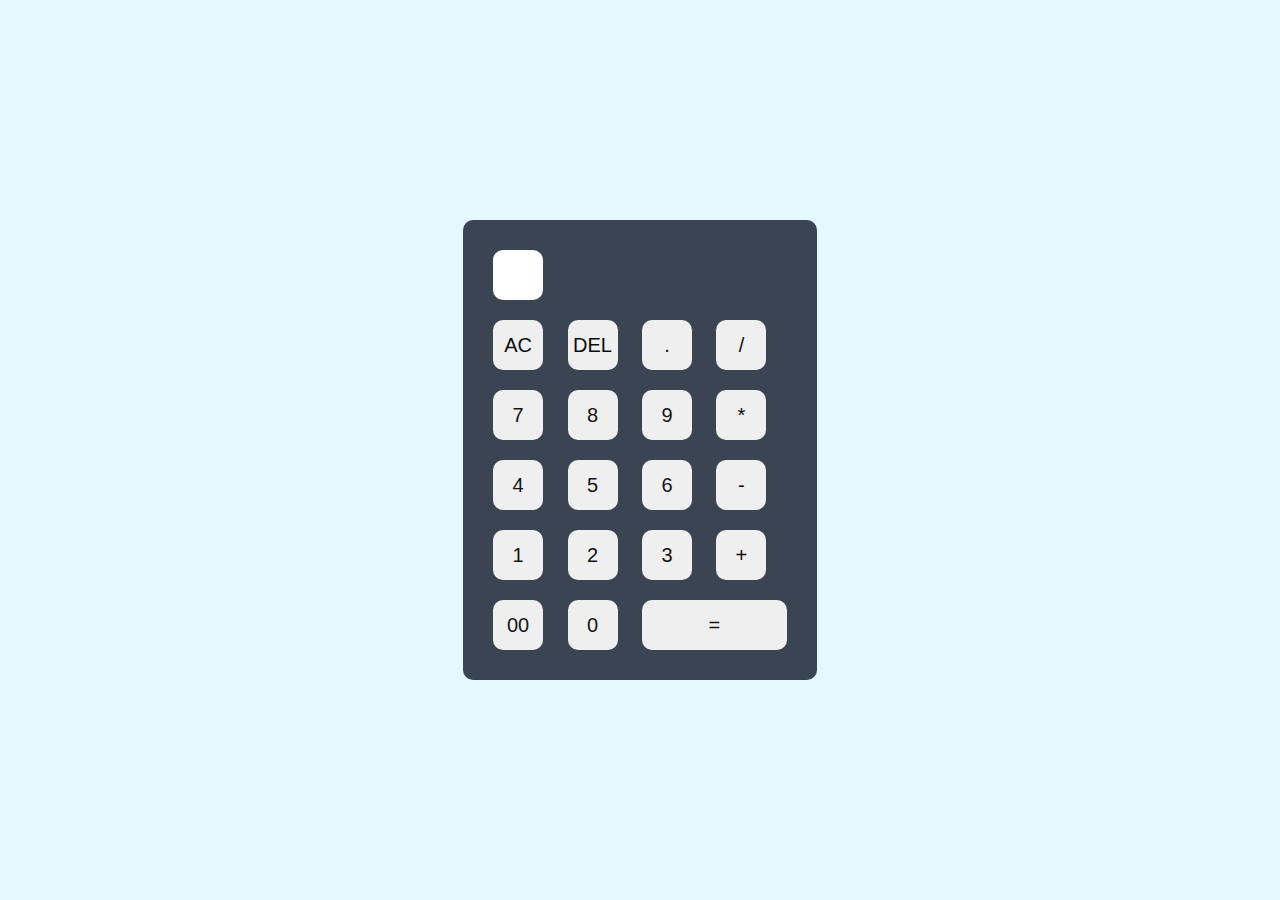
<file: Fatarrow/index.html>
<!DOCTYPE html>
<html lang="en">

<head>
    <meta charset="UTF-8">
    <meta http-equiv="X-UA-Compatible" content="IE=edge">
    <meta name="viewport" content="width=device-width, initial-scale=1.0">
    <title>Calculator using javascript-Easy Tutorials</title>
    <link rel="stylesheet" href="style.css">
</head>

<body>
    <div class="container">

        <div class="calculator">
            <form>
                <div >
                    <input type="text" class="dis"  name="display"  >
                </div>
                <div>

                    <input type="button" value="AC" onclick="display.value =' ' " class="operator">
                    <input type="button" value="DEL" onclick="display.value = display .value.slice
                    (0,-1)" class="operator">
                    <input type="button" value="." onclick="display.value +='.'" class="operator">
                    <input type="button" value="/" onclick="display.value +='/'" class="operator">

                </div>
                <div>
                    <input type="button" value="7" onclick="display.value +='7'">
                    <input type="button" value="8" onclick="display.value +='8'">
                    <input type="button" value="9" onclick="display.value +='9'">
                    <input type="button" value="*" onclick="display.value +='*'" class="operator">

                </div>

                <div>
                    <input type="button" value="4" onclick="display.value +='4'">
                    <input type="button" value="5" onclick="display.value +='5'">
                    <input type="button" value="6" onclick="display.value +='6'">
                    <input type="button" value="-" onclick="display.value +='-'" class="operator">

                </div>

                <div>
                    <input type="button" value="1" onclick="display.value +='1'">
                    <input type="button" value="2" onclick="display.value +='2'">
                    <input type="button" value="3" onclick="display.value +='3'">
                    <input type="button" value="+" onclick="display.value +='+'" class="operator">

                </div>

                <div>
                    <input type="button" value="00" onclick="display.value +='00'">
                    <input type="button" value="0" onclick="display.value +='0'">
                    <input type="button" value="=" onclick="display.value=eval(display.value)"
                        class="equal class=operator">

                </div>


            </form>
        </div>
    </div>
    
</body>

</html>
</file>
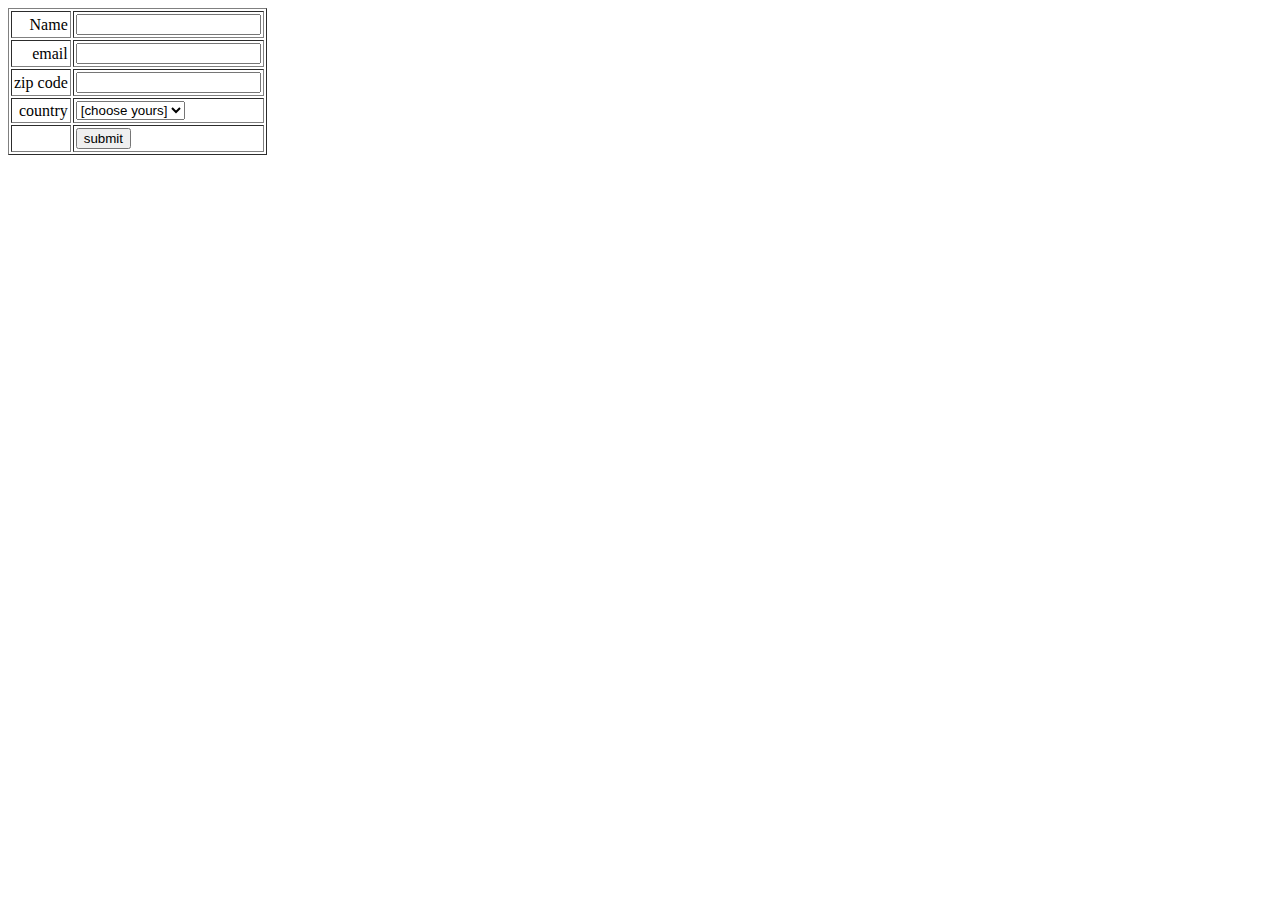
<file: Form Validation/index.html>
<html>
    <head>
<title>FORM VALIDATION</title>
<script type="text/javascript">
    
</script>
    </head>
    <body>
        <form action="/cgi-bin/test.cgi"name="myform" onsubmit="return(validate());">
            <table cellspacing="2" cellpadding="2" border="1">
                <tr>
                    <td align="right">Name</td>
                    <td><input type="text" Name="Name"/></td>

                </tr>
                <tr>
                    <td align="right">email</td>
                    <td><input type="text" Email="Email"/></td>
                </tr>
                <tr>
                    <td align="right">zip code</td>
                    <td><input type="text"zip code="zip code"/></td>
                </tr>
                <tr>
                    <td align="right">country</td>
                    <td>
                        <select name="country">
                            <option value="-1" selected>[choose yours]</option>
                            <option value="1">USA</option>
                            <option value="2">UK</option>
                            <option value="3">INDIA</option>
                        </select>
                    </td>
                </tr>
                <tr>
                    <td align ="right"></td>
                    <td><input type="submit" value="submit"/></td>
                </tr>
            </table>
        </form>
    </body>
</html>
</file>
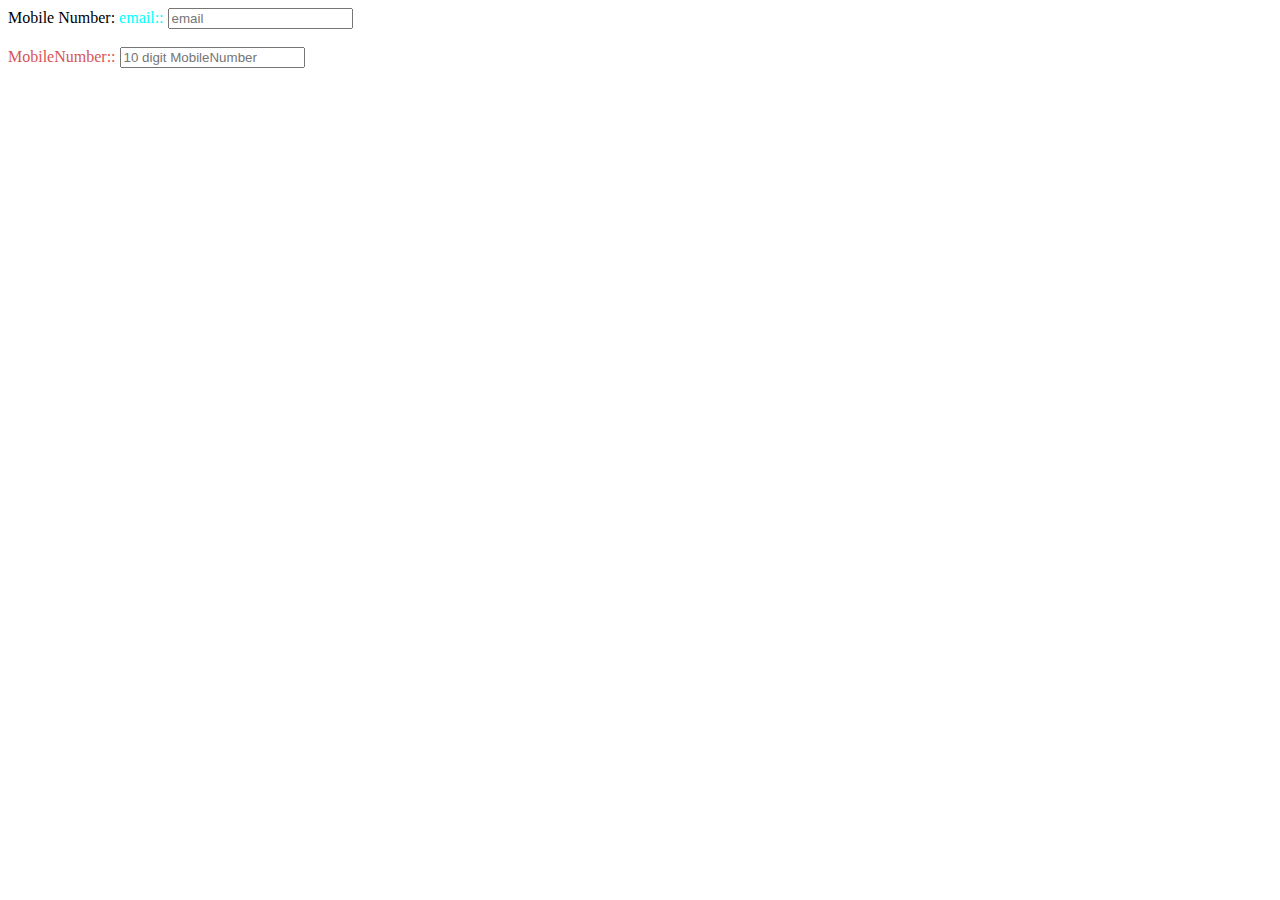
<file: Regular Expression/index.html>
<!DOCTYPE html>
<html lang="en">
<head>
    <meta charset="UTF-8">
    <meta http-equiv="X-UA-Compatible" content="IE=edge">
    <meta name="viewport" content="width=device-width, initial-scale=1.0">
    <title>INDIAN MOBILE NUMBER</title>
</head>
<body>
    <form>
        <label>Mobile Number:</label>
      <label style="color:aqua;">email::</label>
      <input type="email" placeholder="email" pattern="[a-z0-9._%+-]+@[a-z]{2,}$"
      maxlength="18"required/><br><br>
      <label style="color:rgb(216,84,84);">MobileNumber::</label>
      <input type="text" name="Phone Number" title="phone number with 7-9 and remaining 9 digit with 0-9"
      maxlength="10"
      parrern="[7-9]{1}[0-9]{9}" placeholder="10 digit MobileNumber"/>
    
</body>
</html>
</file>
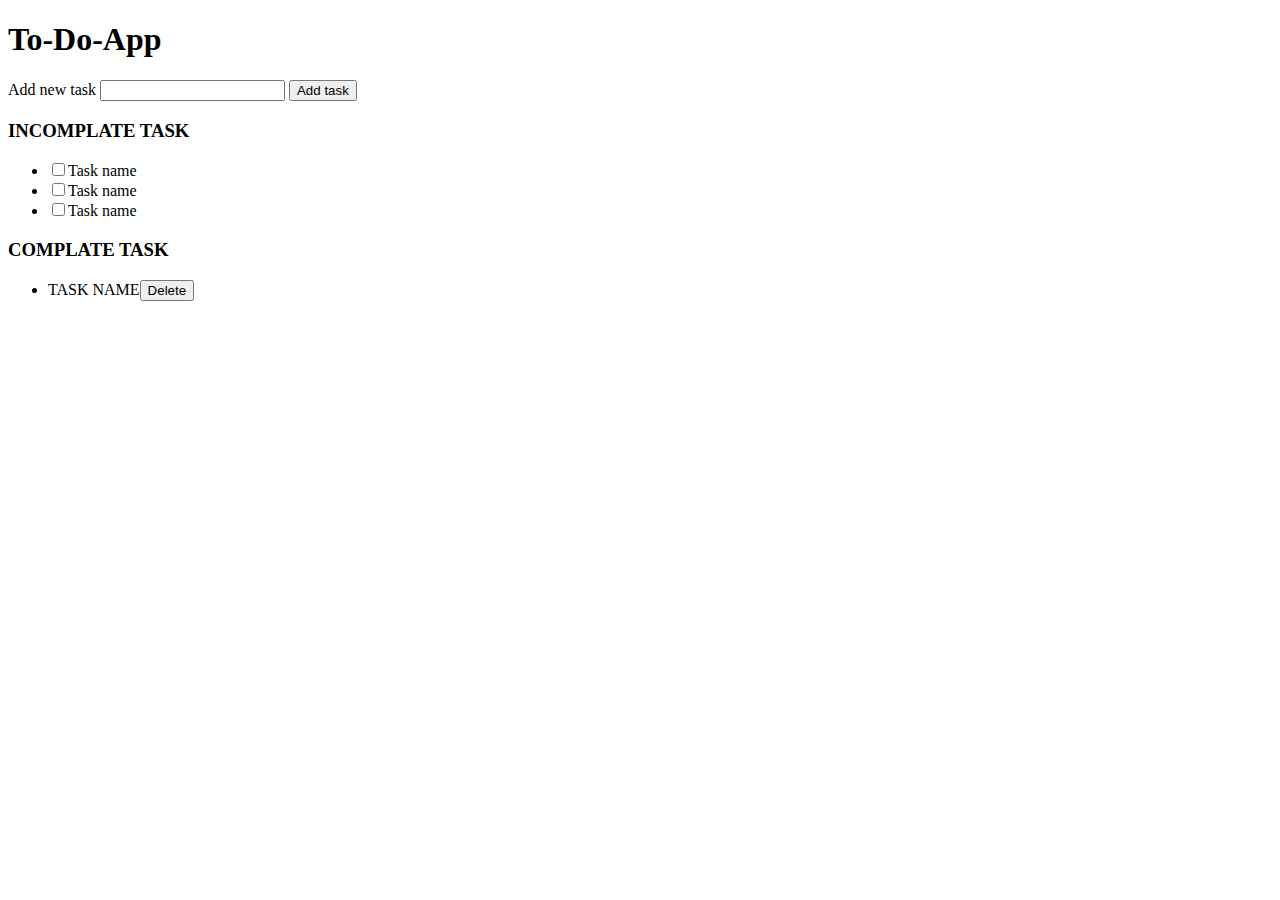
<file: TodoApp/index.html>
<!DOCTYPE html>
<html lang="en">
<head>
    <meta charset="UTF-8">
    <meta http-equiv="X-UA-Compatible" content="IE=edge">
    <meta name="viewport" content="width=device-width, initial-scale=1.0">
    <title>Document</title>
</head>
<body>
    <section class="container">
        <h1>To-Do-App</h1>

        <div class="new-task-container">
        <label for="new-task">Add new task</label>
        <input type="test" id="new-task">
        <button id="add task">Add task</button>
        </div>

        <div class="to-do-list box">
            <h3>INCOMPLATE TASK</h3>
            <ul>
                <li><input type="checkbox"><label>Task name</label></li>
                <li><input type="checkbox"><label>Task name</label></li>
                <li><input type="checkbox"><label>Task name</label></li>

            </ul>

        </div>
        <div class="to-do-list box">
            <h3>COMPLATE TASK</h3>
            <ul>
                <li>TASK NAME<button class="delete">Delete</li>
            </ul>
        </div>
    </section>
</body>
</html>
</file>
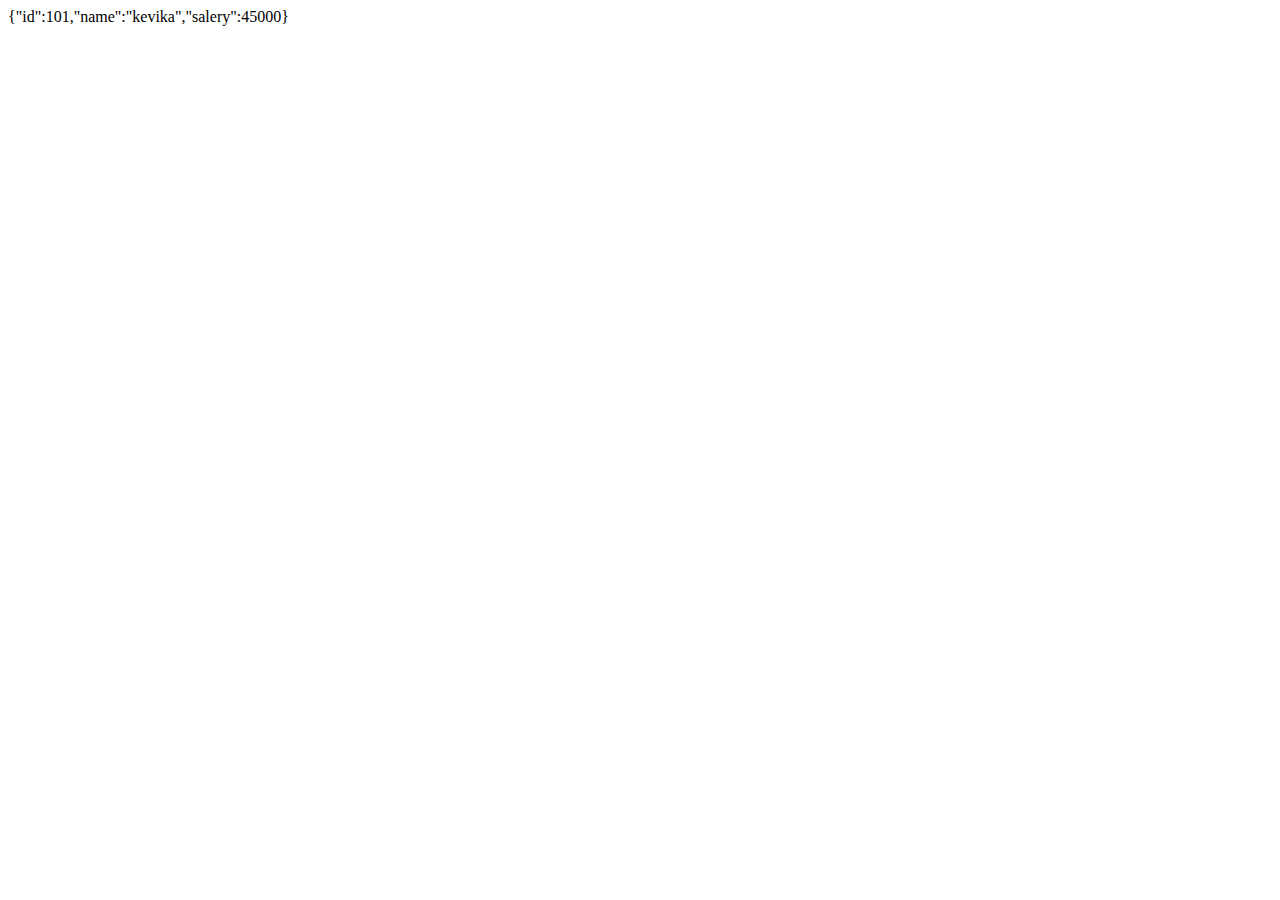
<file: Assignment1/one.html>
<!DOCTYPE html>
<html lang="en">
<head>
    <meta charset="UTF-8">
    <meta http-equiv="X-UA-Compatible" content="IE=edge">
    <meta name="viewport" content="width=device-width, initial-scale=1.0">
    <title>Document</title>
</head>
<body>
    <script>
    //     let emp1={
    // id:101,
    // name:"gayathri",
    // salery:45000

    // let size=[22,23,25,26,28,90]

    // document.write(size)

    let emp={
        id:101,
        name:"kevika",
        salery:45000
    }

    document.write(JSON.stringify(emp))
    document.write(JSON.stringify(id))
    </script>
</body>
</html>
</file>
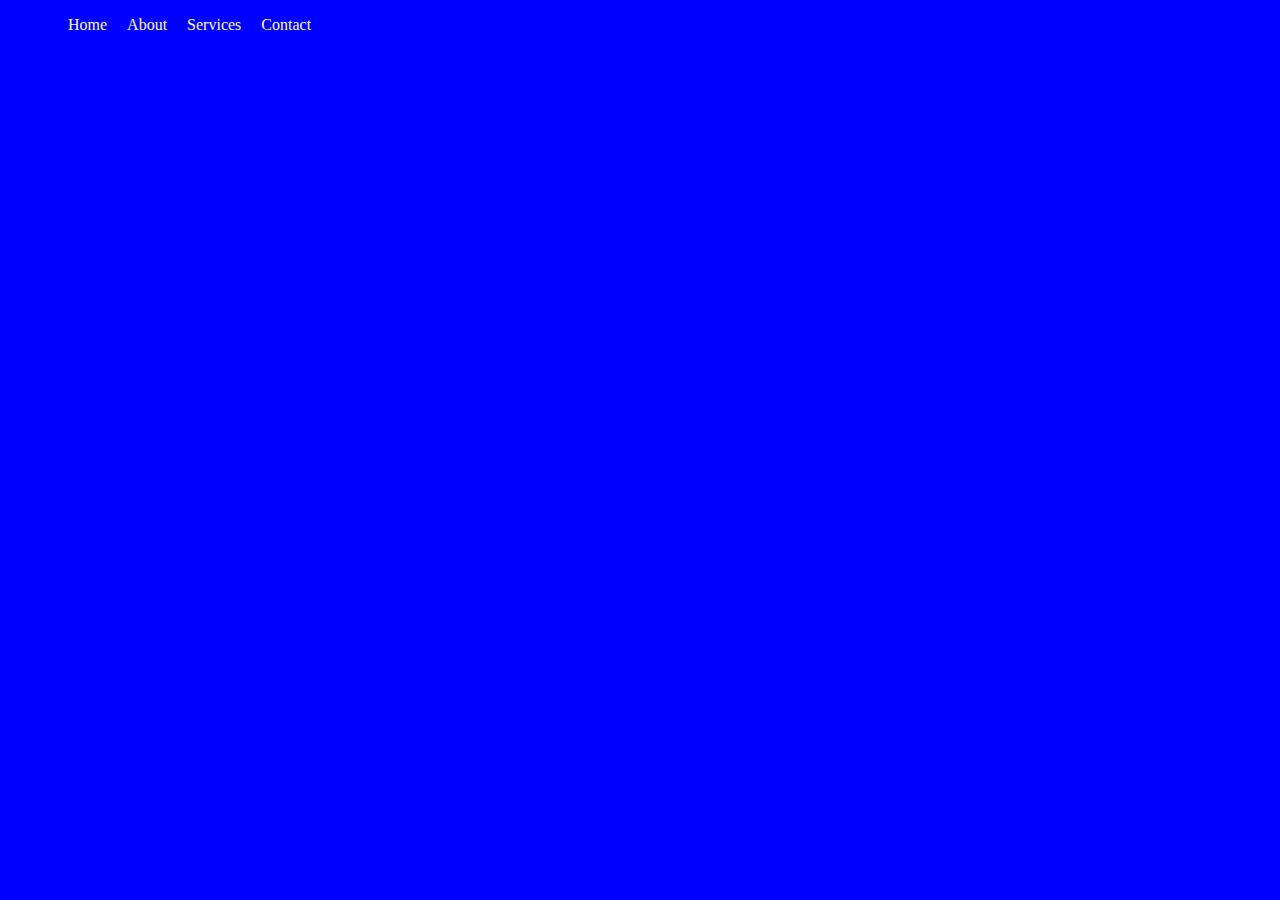
<file: Assignment1/one1.html>
<!DOCTYPE html>
<html lang="en">
<head>
    <meta charset="UTF-8">
    <meta http-equiv="X-UA-Compatible" content="IE=edge">
    <meta name="viewport" content="width=device-width, initial-scale=1.0">
    <title>Document</title>
    <style>
        ul{
            display: flex;
            gap: 2.5 rem;
        }
        li{
            display: block;
            transition: .5s;

        }
        ul:hover li{
            filter: blur(1px);
        }
        ul li:hover{
            filter: blur(0px);
        }
        .ab ul li{
            padding-left: 20px;
            color: white;
            
        }
        body{
            background-color: blue;
        }
    </style>
</head>
<body>
    <div class="ab">
<ul>
    <li>Home</li>
    <li>About</li>
    <li>Services</li>
    <li>Contact</li>
</ul>
    </div>
</body>
</html>
</file>
<file: Fatarrow/style.css>
*{
    margin:0;
    padding:0;
    font-family: 'poppins',sans-serif;
    box-sizing: border-box;
}


.container{
    width:100%;
    height:100vh;
    background: #e3f9ff;
    display:flex;
    align-items: center;
    justify-content: center;
}

.calculator{
    background: #3a4452;
    padding:20px;
    border-radius: 10px;
}

.calculator form input{
    border:0;
    outline: 0;
    width: 50px;
    height: 50px;
    border-radius: 10px;
    box-shadow: -8px -8px 15px rgba(255, 255, 255, 0.1) 5px 5px 15px rgba(0, 0, 0, 0.2);
     /* background: transparent;  */
    font-size: 20px;
    color:#141414;
    cursor: pointer;
    margin: 10px;
}

form .display{
    display: flex;
    justify-content: flex-end;
    margin:20px 0 ;

}

form .display input{
    text-align: right;
    flex: 1;
    font-size: 45px;
    box-sizing: none;
    
}

form input.equal{
    width: 145px;
}

form input.operator{
    color: #0b0c0c;
}
</file>
